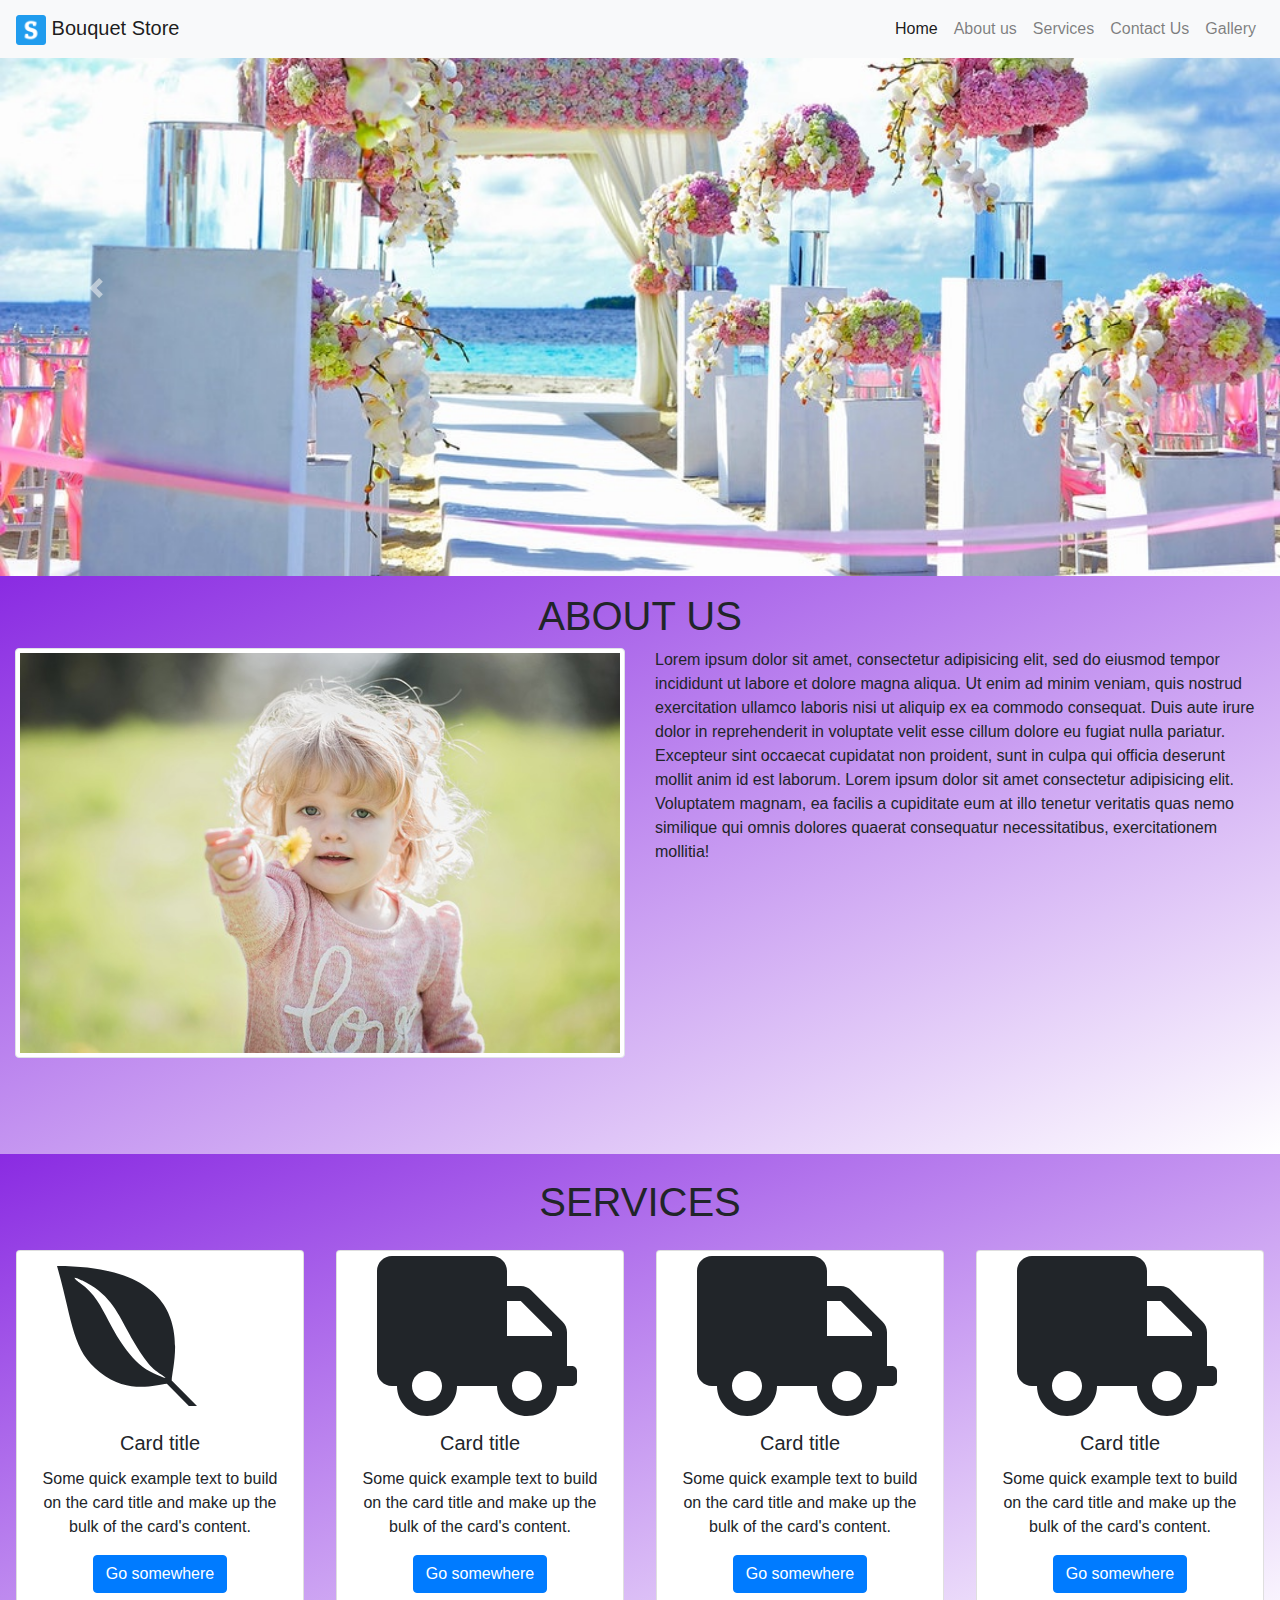
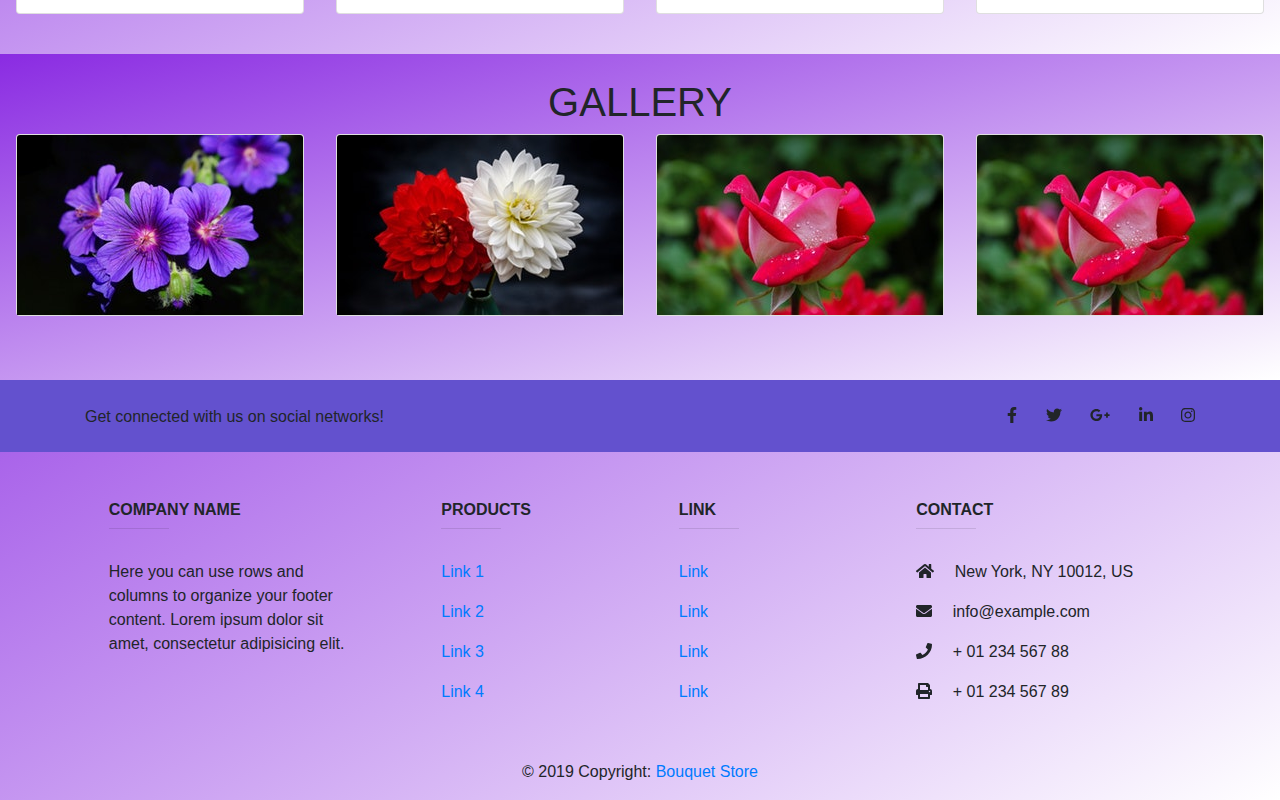
<file: bouquet/index.html>
<!DOCTYPE html>
<html lang="en">

<head>
  <meta charset="utf-8">
  <meta http-equiv="X-UA-Compatible" content="IE=edge">
  <meta name="viewport" content="width=device-width, initial-scale=1">
  <link rel="apple-touch-icon" sizes="180x180" href="img/apple-touch-icon.png">
  <link rel="icon" type="image/png" sizes="32x32" href="img/favicon-32x32.png">
  <link rel="icon" type="image/png" sizes="16x16" href="img/favicon-16x16.png">
  <link rel="manifest" href="img/site.webmanifest">

  <title>Bouquet Store</title>
  <link rel="stylesheet" type="text/css" href="css/style.css">
  <link rel="stylesheet" type="text/css" href="css/bootstrap.min.css">
  <script type="text/javascript" src="js/jquery.min.js"></script>
  <script src="js/bootstrap.min.js"></script>
  <script type="text/javascript" src="js/all.min.js"></script>
</head>

<body>
  <!--menu-->
  <section class="navigation">
    <nav class="navbar navbar-expand-lg navbar-light bg-light fixed-top">
      <a class="navbar-brand" href="index.html">
        <img src="img/favicon-32x32.png" alt="logo" width="30" height="30" class="d-inline-block align-left-top">
        Bouquet Store
      </a>
      <button class="navbar-toggler" type="button" data-toggle="collapse" data-target="#navbarNavDropdown"
        aria-controls="navbarNavDropdown" aria-expanded="false" aria-label="Toggle navigation">
        <span class="navbar-toggler-icon"></span>
      </button>
      <div class="collapse navbar-collapse" id="navbarNavDropdown">
        <ul class="navbar-nav ml-auto">
          <li class="nav-item active">
            <a class="nav-link" href="index.html">Home<span class="sr-only">(current)</span></a>
          </li>

          <li class="nav-item">
            <a class="nav-link" href="pages/about.html">About us</a>
          </li>
          <li class="nav-item">
            <a class="nav-link" href="pages/services.html">Services</a>
          </li>
          <li class="nav-item">
            <a class="nav-link" href="pages/contact.html">Contact Us</a>
          </li>

          <li class="nav-item">
            <a class="nav-link" href="pages/gallery.html">Gallery</a>
          </li>

          </li>
        </ul>
      </div>
    </nav>
  </section>
  <!--menu end-->

  <!--slider-->


  <div class="slide" id="slider">
    <div id="carouselExampleIndicators" class="carousel slide" data-ride="carousel">
      <ol class="carousel-indicators">
        <li data-target="#carouselExampleIndicators" data-slide-to="0"></li>
        <li data-target="#carouselExampleIndicators" data-slide-to="1"></li>
        <li data-target="#carouselExampleIndicators" data-slide-to="2"></li>
      </ol>
      <div class="carousel-inner ">
        <div class="carousel-item active">
          <img class="d-block w-100" src="img/dart.jpg" alt="First slide">
        </div>
        <div class=" carousel-item">
          <img class="d-block w-100 " src="img/flower.jpg" alt="Second slide">
        </div>
        <div class="carousel-item">
          <img class="d-block w-100" src="img/gray.jpg" alt="Third slide">
        </div>
      </div>
      <a class="carousel-control-prev" href="#carouselExampleIndicators" role="button" data-slide="prev">
        <span class="carousel-control-prev-icon" aria-hidden="true"></span>
        <span class="sr-only">Previous</span>
      </a>
      <a class="carousel-control-next" href="#carouselExampleIndicators" role="button" data-slide="next">
        <span class="carousel-control-next-icon" aria-hidden="true"></span>
        <span class="sr-only">Next</span>
      </a>
    </div>
  </div>
  <!--slider end-->
  <!--About-->


  <section class="about" id="gradient">
    <div class="About " style=" background-color: blue-gradient;">

      <div class="row w-100 p-0 m-0 pt-3">
        <div class="about col-md-12">
          <h1 class="text-center" style="">ABOUT US</h1>
        </div>
        <div class="col-lg-6 col-sm-12 col-md-6 "><img src="img/about.jpg" class="img-thumbnail"></div>
        <div class="col-lg-6 col-sm-12 col-md-6">Lorem ipsum dolor sit amet, consectetur adipisicing elit, sed do
          eiusmod
          tempor incididunt ut labore et dolore magna aliqua. Ut enim ad minim veniam,
          quis nostrud exercitation ullamco laboris nisi ut aliquip ex ea commodo
          consequat. Duis aute irure dolor in reprehenderit in voluptate velit esse
          cillum dolore eu fugiat nulla pariatur. Excepteur sint occaecat cupidatat non
          proident, sunt in culpa qui officia deserunt mollit anim id est laborum.
          Lorem ipsum dolor sit amet consectetur adipisicing elit. Voluptatem magnam, ea facilis a cupiditate eum at
          illo tenetur veritatis quas nemo similique qui omnis dolores quaerat consequatur necessitatibus,
          exercitationem mollitia!</div>


        <div class="col-md-12 ">
          <br>
          <br>
          <br>
          <br></div>
      </div>
    </div>
  </section>

  <!--About end-->













  <!--sevices-->

  <div class="services" id="gradient">
    <h1 class="text-center pt-4" id="about-text">SERVICES</h1>
    <div class="Card">
      <div class="row w-100 p-0 m-0 pb-3">
        <div class="col-sm-12  col-md-6 col-lg-3 d-flex justify-content-center mt-3">
          <div class="card text-center" style="width: 18rem;">
            <i class="fab fa-envira  fa-10x " style="position: relative;
            /* Adjust these values accordingly */
            top: 5px;
            left: 40px;"></i>
            <div class="card-body ">
              <h5 class="card-title text-center">Card title</h5>
              <p class="card-text">Some quick example text to build on the card title and make up the bulk of the card's
                content.</p>
              <a href="#" class="btn btn-primary">Go somewhere</a>
            </div>
          </div>
        </div>
        <div class="col-sm-12  col-md-6 col-lg-3 d-flex justify-content-center mt-3 text-center">
          <div class="card" style="width: 18rem;">
            <i class="fas fa-truck  fa-10x " style="position: relative;
            /* Adjust these values accordingly */
            top: 5px;
            left: 40px;"></i>
            <div class="card-body">
              <h5 class="card-title">Card title</h5>
              <p class="card-text">Some quick example text to build on the card title and make up the bulk of the card's
                content.</p>
              <a href="#" class="btn btn-primary">Go somewhere</a>
            </div>
          </div>
        </div>
        <div class="col-sm-12  col-md-6 col-lg-3 d-flex justify-content-center mt-3 text-center">
          <div class="card" style="width: 18rem;">
            <i class="fas fa-truck  fa-10x " style="position: relative;
            /* Adjust these values accordingly */
            top: 5px;
            left: 40px;"></i>
            <div class="card-body">
              <h5 class="card-title">Card title</h5>
              <p class="card-text">Some quick example text to build on the card title and make up the bulk of the card's
                content.</p>
              <a href="#" class="btn btn-primary">Go somewhere</a>
            </div>
          </div>
        </div>

        <div class="col-sm-12  col-md-6 col-lg-3 d-flex justify-content-center mt-3 text-center">
          <div class="card" style="width: 18rem;">
            <i class="fas fa-truck  fa-10x " style="position: relative;
            /* Adjust these values accordingly */
            top: 5px;
            left: 40px;"></i>
            <div class="card-body">
              <h5 class="card-title">Card title</h5>
              <p class="card-text">Some quick example text to build on the card title and make up the bulk of the card's
                content.</p>
              <a href="#" class="btn btn-primary">Go somewhere</a>


            </div>
          </div>
        </div>
        <div class="col-sm col-md-12">
          <br>


        </div>
      </div>
    </div>
  </div>

  <!--services end-->
  <!--gallery-->
  <section class="gallery " id="gradient">
    <div class="services" id="gradient">
      <h1 class="text-center pt-4 " id="about-text">GALLERY</h1>
      <div class="Card">
        <div class="row w-100 p-0 m-0 pb-3">
          <div class="col-sm-12  col-md-6 col-lg-3 d-flex justify-content-center">
            <div class="card" style="width: 18rem;">
              <img class="card-img-top" src="img/blue.jpg" alt="Card image cap">

            </div>
          </div>
          <div class="col-sm-12  col-md-6 col-lg-3 d-flex justify-content-center">
            <div class="card" style="width: 18rem;">
              <img class="card-img-top" src="img/white.jpg" alt="Card image cap">

            </div>
          </div>
          <div class="col-sm-12  col-md-6 col-lg-3 d-flex justify-content-center">
            <div class="card" style="width: 18rem;">
              <img class="card-img-top" src="img/red.jpg" alt="Card image cap">



            </div>
          </div>
          <div class="col-sm-12  col-md-6 col-lg-3 d-flex justify-content-center">
            <div class="card" style="width: 18rem;">
              <img class="card-img-top" src="img/red.jpg" alt="Card image cap">



            </div>
          </div>

        </div>
        <br><br>
      </div>
    </div>
    </div>


    <!--gallery end-->








        </!--div>
        <!-- Card -->
     





















    <footer>
      <!--footer-->
      <!-- Footer -->
      <footer class="page-footer font-small unique-color-dark">

        <div style="background-color: #6351ce;">
          <div class="container">

            <!-- Grid row-->
            <div class="row py-4 d-flex align-items-center">

              <!-- Grid column -->
              <div class="col-md-6 col-lg-5 text-center text-md-left mb-4 mb-md-0">
                <h6 class="mb-0">Get connected with us on social networks!</h6>
              </div>
              <!-- Grid column -->

              <!-- Grid column -->
              <div class="col-md-6 col-lg-7 text-center text-md-right">

                <!-- Facebook -->
                <a class="fb-ic">
                  <i class="fab fa-facebook-f white-text mr-4"> </i>
                </a>
                <!-- Twitter -->
                <a class="tw-ic">
                  <i class="fab fa-twitter white-text mr-4"> </i>
                </a>
                <!-- Google +-->
                <a class="gplus-ic">
                  <i class="fab fa-google-plus-g white-text mr-4"> </i>
                </a>
                <!--Linkedin -->
                <a class="li-ic">
                  <i class="fab fa-linkedin-in white-text mr-4"> </i>
                </a>
                <!--Instagram-->
                <a class="ins-ic">
                  <i class="fab fa-instagram white-text"> </i>
                </a>

              </div>
              <!-- Grid column -->

            </div>
            <!-- Grid row-->

          </div>
        </div>

        <!-- Footer Links -->
        <div class="container text-center text-md-left mt-5">

          <!-- Grid row -->
          <div class="row mt-3">

            <!-- Grid column -->
            <div class="col-md-3 col-lg-4 col-xl-3 mx-auto mb-4">

              <!-- Content -->
              <h6 class="text-uppercase font-weight-bold">Company name</h6>
              <hr class="deep-purple accent-2 mb-4 mt-0 d-inline-block mx-auto" style="width: 60px;">
              <p>Here you can use rows and columns to organize your footer content. Lorem ipsum dolor sit amet,
                consectetur
                adipisicing elit.</p>

            </div>
            <!-- Grid column -->

            <!-- Grid column -->
            <div class="col-md-2 col-lg-2 col-xl-2 mx-auto mb-4">

              <!-- Links -->
              <h6 class="text-uppercase font-weight-bold">Products</h6>
              <hr class="deep-purple accent-2 mb-4 mt-0 d-inline-block mx-auto" style="width: 60px;">
              <p>
                <a href="#!">Link 1</a>
              </p>
              <p>
                <a href="#!">Link 2</a>
              </p>
              <p>
                <a href="#!">Link 3</a>
              </p>
              <p>
                <a href="#!">Link 4</a>
              </p>

            </div>
            <!-- Grid column -->

            <!-- Grid column -->
            <div class="col-md-3 col-lg-2 col-xl-2 mx-auto mb-4">

              <!-- Links -->
              <h6 class="text-uppercase font-weight-bold">Link</h6>
              <hr class="deep-purple accent-2 mb-4 mt-0 d-inline-block mx-auto" style="width: 60px;">
              <p>
                <a href="#!">Link</a>
              </p>
              <p>
                <a href="#!">Link</a>
              </p>
              <p>
                <a href="#!">Link</a>
              </p>
              <p>
                <a href="#!">Link</a>
              </p>

            </div>
            <!-- Grid column -->

            <!-- Grid column -->
            <div class="col-md-4 col-lg-3 col-xl-3 mx-auto mb-md-0 mb-4">

              <!-- Links -->
              <h6 class="text-uppercase font-weight-bold">Contact</h6>
              <hr class="deep-purple accent-2 mb-4 mt-0 d-inline-block mx-auto" style="width: 60px;">
              <p>
                <i class="fas fa-home mr-3"></i> New York, NY 10012, US</p>
              <p>
                <i class="fas fa-envelope mr-3"></i> info@example.com</p>
              <p>
                <i class="fas fa-phone mr-3"></i> + 01 234 567 88</p>
              <p>
                <i class="fas fa-print mr-3"></i> + 01 234 567 89</p>

            </div>
            <!-- Grid column -->

          </div>
          <!-- Grid row -->

        </div>
        <!-- Footer Links -->

        <!-- Copyright -->
        <div class="footer-copyright text-center py-3">© 2019 Copyright:
          <a href="#"> Bouquet Store</a>
        </div>
        <!-- Copyright -->

      </footer>
      <!-- Footer -->
      <!--footer end-->
    </footer>
</body>


</html>
</file>
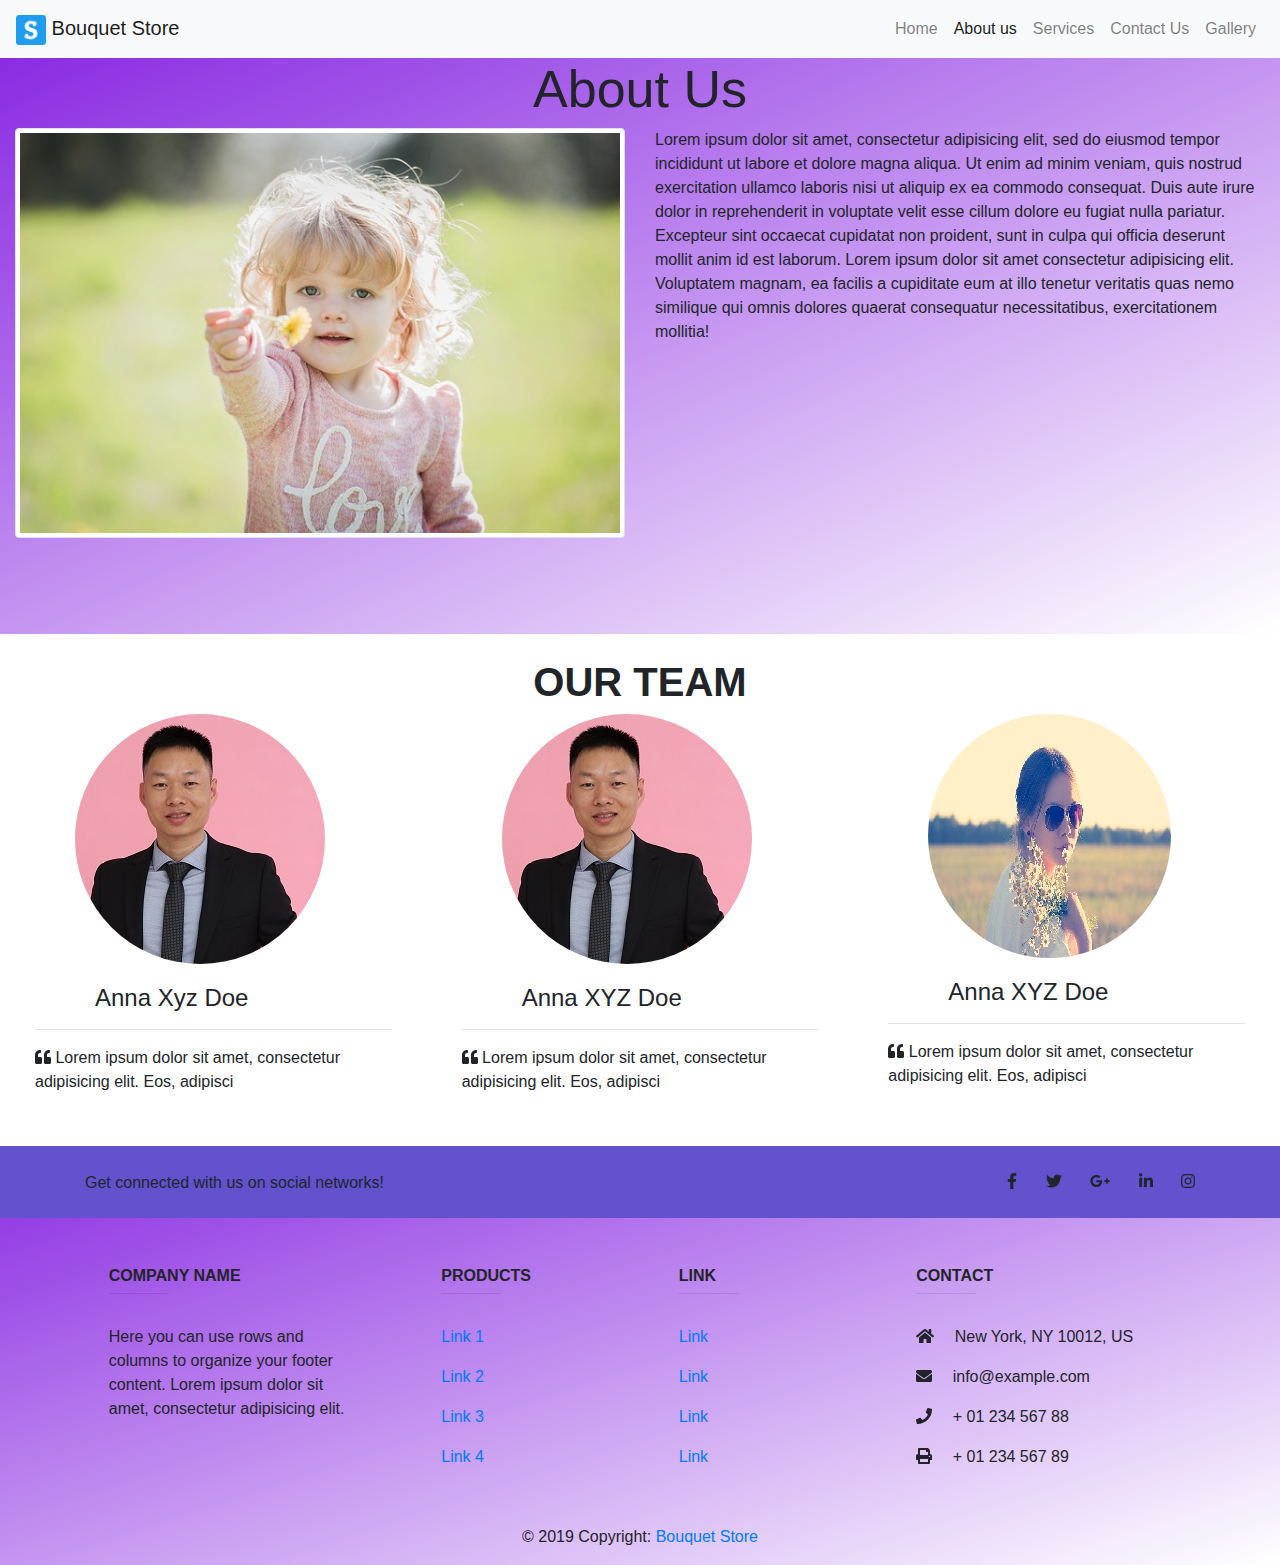
<file: bouquet/pages/about.html>
<!DOCTYPE html>
<html lang="en">

<head>
  <meta charset="utf-8">
  <meta http-equiv="X-UA-Compatible" content="IE=edge">
  <meta name="viewport" content="width=device-width, initial-scale=1">
  <link rel="apple-touch-icon" sizes="180x180" href="../img/apple-touch-icon.png">
  <link rel="icon" type="image/png" sizes="32x32" href="../img/favicon-32x32.png">
  <link rel="icon" type="image/png" sizes="16x16" href="../img/favicon-16x16.png">
  <link rel="manifest" href="../img/site.webmanifest">

  <title>Bouquet Store</title>
  <link rel="stylesheet" type="text/css" href="../css/style.css">
  <link rel="stylesheet" type="text/css" href="../css/bootstrap.min.css">
  <script type="text/javascript" src="../js/jquery.min.js"></script>
  <script src="../js/bootstrap.min.js"></script>
  <script type="text/javascript" src="../js/all.min.js"></script>
</head>

<body>
  <!--menu-->
  <section class="navigation">
    <nav class="navbar navbar-expand-lg navbar-light bg-light">
      <a class="navbar-brand" href="../index.html">
        <img src="../img/favicon-32x32.png" alt="logo" width="30" height="30" class="d-inline-block align-left-top">
        Bouquet Store
      </a>
      <button class="navbar-toggler" type="button" data-toggle="collapse" data-target="#navbarNavDropdown"
        aria-controls="navbarNavDropdown" aria-expanded="false" aria-label="Toggle navigation">
        <span class="navbar-toggler-icon"></span>
      </button>
      <div class="collapse navbar-collapse" id="navbarNavDropdown">
        <ul class="navbar-nav ml-auto	">
          <li class="nav-item ">
            <a class="nav-link" href="../index.html">Home<span class="sr-only">(current)</span></a>
          </li>

          <li class="nav-item">
            <a class="nav-link active" href="../pages/about.html">About us</a>
          </li>
          <li class="nav-item">
            <a class="nav-link" href="../pages/services.html">Services</a>
          </li>
          <li class="nav-item">
            <a class="nav-link" href="../pages/contact.html">Contact Us</a>
          </li>
          <li class="nav-item">
            <a class="nav-link" href="../pages/gallery.html">Gallery</a>
          </li>

          </li>
        </ul>
      </div>
    </nav>
  </section>
  <!--menu end-->































  <!--About-->


  <section class="about" id="gradient">
    <div class="About " style=" background-color: blue-gradient;">

      <div class="row w-100 p-0 m-0 ">
        <div class="about col-md-12">
          <h1 class="text-center  " style="font-size: 52px;">About Us</h1>
        </div>
        <div class="col-lg-6 col-sm-12 col-md-6 "><img src="../img/about.jpg" class="img-thumbnail"></div>
        <div class="col-lg-6 col-sm-12 col-md-6">Lorem ipsum dolor sit amet, consectetur adipisicing elit, sed do
          eiusmod
          tempor incididunt ut labore et dolore magna aliqua. Ut enim ad minim veniam,
          quis nostrud exercitation ullamco laboris nisi ut aliquip ex ea commodo
          consequat. Duis aute irure dolor in reprehenderit in voluptate velit esse
          cillum dolore eu fugiat nulla pariatur. Excepteur sint occaecat cupidatat non
          proident, sunt in culpa qui officia deserunt mollit anim id est laborum.
          Lorem ipsum dolor sit amet consectetur adipisicing elit. Voluptatem magnam, ea facilis a cupiditate eum at
          illo tenetur veritatis quas nemo similique qui omnis dolores quaerat consequatur necessitatibus,
          exercitationem mollitia!</div>


        <div class="col-md-12 ">
          <br>
          <br>
          <br>
          <br></div>
      </div>
    </div>
  </section>

  <!--About end-->




  <!--contact-->

  <div class="row w-100 p-0 m-0 pb-3">
    <div class="col-md-12 text-center pt-4">
      <h1 class="text-uppercase font-weight-bold">OUR TEAM</h1>

    </div>
    <div class="col-md-4">
      <!-- Card -->
      <!--div class="card testimonial-card">

          <!-- Background color -->
      <div class="card-up " "></div>

        <!-- Avatar -->
        <div class=" avatar mx-auto ">
          <img src=" ../img/asian.jpg" class="rounded-circle align-items-center" alt="woman avatar"
        style="margin-left: 60px;">
      </div>


      <!-- Content -->
      <div class="card-body">

        <!-- Name -->
        <h4 class="card-title " style="margin-left: 60px;"> Anna Xyz Doe</h4>
        <hr>
        <!-- Quotation -->
        <p><i class="fas fa-quote-left "></i> Lorem ipsum dolor sit amet, consectetur adipisicing elit.
          Eos, adipisci
        </p>
      </div>

      </!--div>
      <!-- Card -->
    </div>
    <div class="col-md-4">
      <!-- Card -->
      <!--div class="card testimonial-card">

          <!-- Background color -->
      <div class="card-up indigo lighten-1"></div>

      <!-- Avatar -->
      <div class="avatar mx-auto white">
        <img src="../img/asian.jpg" class="rounded-circle" alt="woman avatar" style="margin-left: 60px;">
      </div>

      <!-- Content -->
      <div class="card-body">
        <!-- Name -->
        <h4 class="card-title" style="margin-left: 60px;">Anna XYZ Doe</h4>
        <hr>
        <!-- Quotation -->
        <p><i class="fas fa-quote-left"></i> Lorem ipsum dolor sit amet, consectetur adipisicing elit. Eos, adipisci
        </p>
      </div>

      </!--div>
      <!-- Card -->
    </div>
    <div class="col-md-4">
      <!-- Card -->
      <!--div class="card testimonial-card">

          <!-- Background color -->
      <div class="card-up indigo lighten-1"></div>

      <!-- Avatar -->
      <div class="avatar mx-auto white">
        <img src="../img/wom.png" class="rounded-circle" alt="woman avatar" style="margin-left: 60px;">
      </div>

      <!-- Content -->
      <div class="card-body">
        <!-- Name -->
        <h4 class="card-title " style="margin-left: 60px;">Anna XYZ Doe</h4>
        <hr>
        <!-- Quotation -->
        <p><i class="fas fa-quote-left"></i> Lorem ipsum dolor sit amet, consectetur adipisicing elit. Eos, adipisci
        </p>
      </div>

      </!--div>
      <!-- Card -->
    </div>
  </div>







  <footer>
    <!--footer-->
    <!-- Footer -->
    <footer class="footer_1" id="gradient">

      <div style="background-color: #6351ce;">
        <div class="container">

          <!-- Grid row-->
          <div class="row py-4 d-flex align-items-center">

            <!-- Grid column -->
            <div class="col-md-6 col-lg-5 text-center text-md-left mb-4 mb-md-0">
              <h6 class="mb-0">Get connected with us on social networks!</h6>
            </div>
            <!-- Grid column -->

            <!-- Grid column -->
            <div class="col-md-6 col-lg-7 text-center text-md-right">

              <!-- Facebook -->
              <a class="fb-ic">
                <i class="fab fa-facebook-f white-text mr-4"> </i>
              </a>
              <!-- Twitter -->
              <a class="tw-ic">
                <i class="fab fa-twitter white-text mr-4"> </i>
              </a>
              <!-- Google +-->
              <a class="gplus-ic">
                <i class="fab fa-google-plus-g white-text mr-4"> </i>
              </a>
              <!--Linkedin -->
              <a class="li-ic">
                <i class="fab fa-linkedin-in white-text mr-4"> </i>
              </a>
              <!--Instagram-->
              <a class="ins-ic">
                <i class="fab fa-instagram white-text"> </i>
              </a>

            </div>
            <!-- Grid column -->

          </div>
          <!-- Grid row-->

        </div>
      </div>

      <!-- Footer Links -->
      <div class="container text-center text-md-left mt-5">

        <!-- Grid row -->
        <div class="row mt-3">

          <!-- Grid column -->
          <div class="col-md-3 col-lg-4 col-xl-3 mx-auto mb-4">

            <!-- Content -->
            <h6 class="text-uppercase font-weight-bold">Company name</h6>
            <hr class="deep-purple accent-2 mb-4 mt-0 d-inline-block mx-auto" style="width: 60px;">
            <p>Here you can use rows and columns to organize your footer content. Lorem ipsum dolor sit amet,
              consectetur
              adipisicing elit.</p>

          </div>
          <!-- Grid column -->

          <!-- Grid column -->
          <div class="col-md-2 col-lg-2 col-xl-2 mx-auto mb-4">

            <!-- Links -->
            <h6 class="text-uppercase font-weight-bold">Products</h6>
            <hr class="deep-purple accent-2 mb-4 mt-0 d-inline-block mx-auto" style="width: 60px;">
            <p>
              <a href="#!">Link 1</a>
            </p>
            <p>
              <a href="#!">Link 2</a>
            </p>
            <p>
              <a href="#!">Link 3</a>
            </p>
            <p>
              <a href="#!">Link 4</a>
            </p>

          </div>
          <!-- Grid column -->

          <!-- Grid column -->
          <div class="col-md-3 col-lg-2 col-xl-2 mx-auto mb-4">

            <!-- Links -->
            <h6 class="text-uppercase font-weight-bold">Link</h6>
            <hr class="deep-purple accent-2 mb-4 mt-0 d-inline-block mx-auto" style="width: 60px;">
            <p>
              <a href="#!">Link</a>
            </p>
            <p>
              <a href="#!">Link</a>
            </p>
            <p>
              <a href="#!">Link</a>
            </p>
            <p>
              <a href="#!">Link</a>
            </p>

          </div>
          <!-- Grid column -->

          <!-- Grid column -->
          <div class="col-md-4 col-lg-3 col-xl-3 mx-auto mb-md-0 mb-4">

            <!-- Links -->
            <h6 class="text-uppercase font-weight-bold">Contact</h6>
            <hr class="deep-purple accent-2 mb-4 mt-0 d-inline-block mx-auto" style="width: 60px;">
            <p>
              <i class="fas fa-home mr-3"></i> New York, NY 10012, US</p>
            <p>
              <i class="fas fa-envelope mr-3"></i> info@example.com</p>
            <p>
              <i class="fas fa-phone mr-3"></i> + 01 234 567 88</p>
            <p>
              <i class="fas fa-print mr-3"></i> + 01 234 567 89</p>

          </div>
          <!-- Grid column -->

        </div>
        <!-- Grid row -->

      </div>
      <!-- Footer Links -->

      <!-- Copyright -->
      <div class="footer-copyright text-center py-3">© 2019 Copyright:
        <a href="#"> Bouquet Store</a>
      </div>
      <!-- Copyright -->

    </footer>
    <!-- Footer -->
    <!--footer end-->
  </footer>

</body>

</html>
</file>
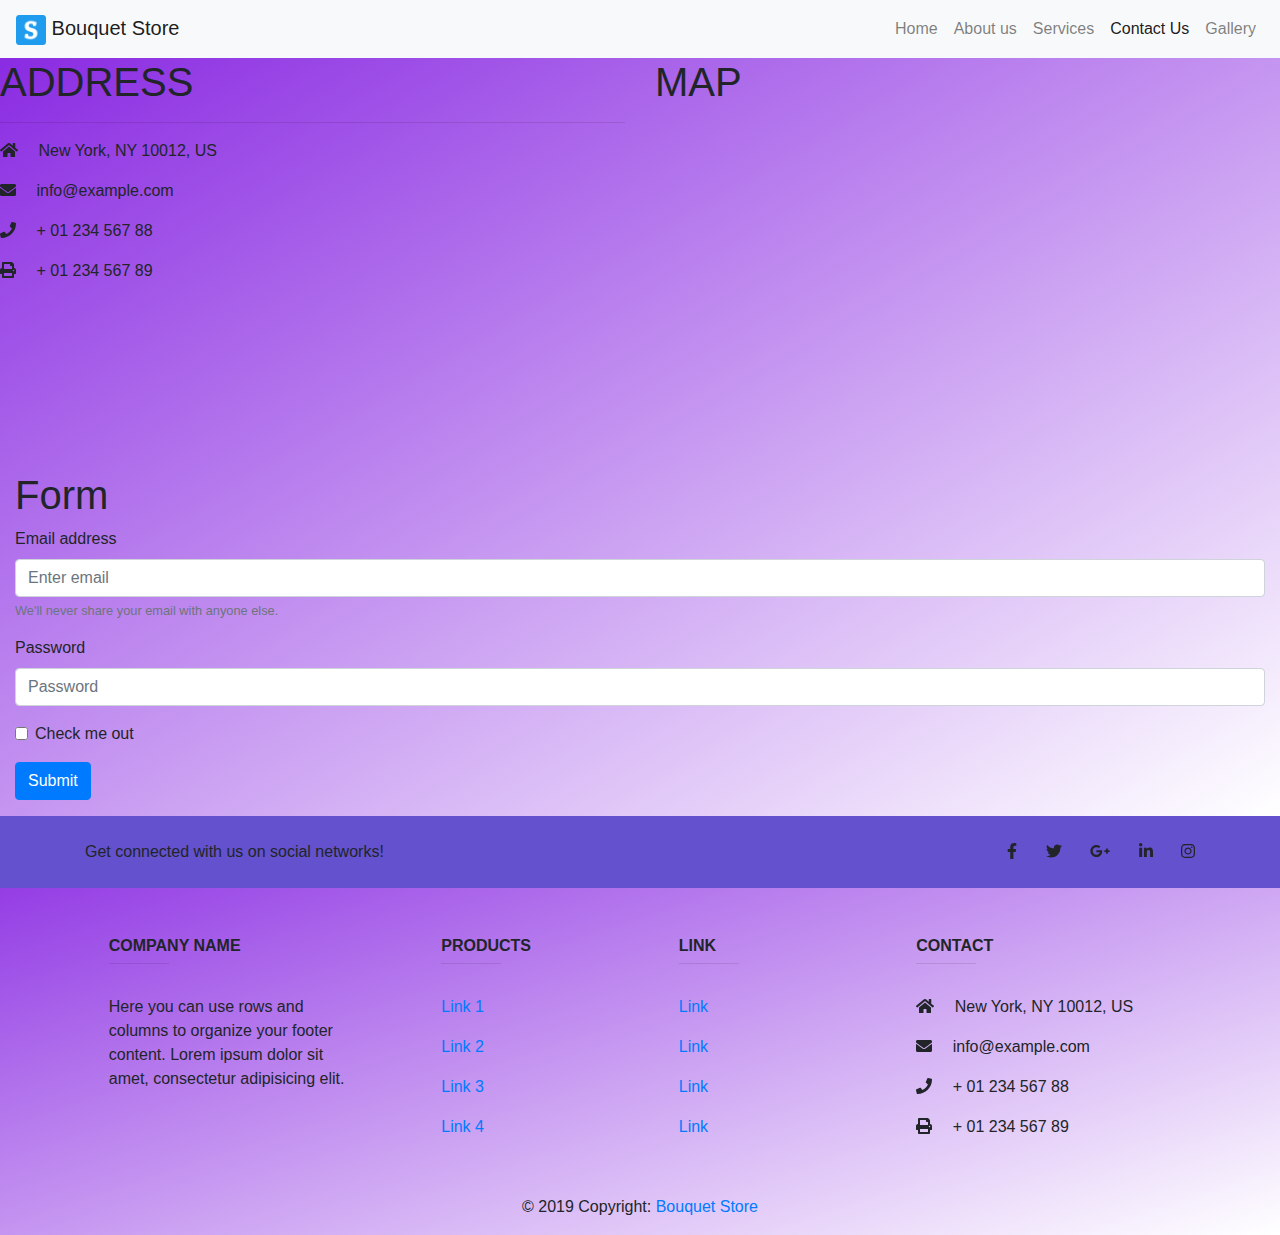
<file: bouquet/pages/contact.html>
<!DOCTYPE html>
<html lang="en">

<head>
  <meta charset="utf-8">
  <meta http-equiv="X-UA-Compatible" content="IE=edge">
  <meta name="viewport" content="width=device-width, initial-scale=1">
  <link rel="apple-touch-icon" sizes="180x180" href="../img/apple-touch-icon.png">
  <link rel="icon" type="image/png" sizes="32x32" href="../img/favicon-32x32.png">
  <link rel="icon" type="image/png" sizes="16x16" href="../img/favicon-16x16.png">
  <link rel="manifest" href="../img/site.webmanifest">

  <title>Bouquet Store</title>
  <link rel="stylesheet" type="text/css" href="../css/style.css">
  <link rel="stylesheet" type="text/css" href="../css/bootstrap.min.css">
  <script type="text/javascript" src="../js/jquery.min.js"></script>
  <script src="../js/bootstrap.min.js"></script>
  <script type="text/javascript" src="../js/all.min.js"></script>
</head>

<body>
  <!--menu-->
  <section class="navigation ">
    <nav class="navbar navbar-expand-lg navbar-light bg-light">
      <a class="navbar-brand" href="../index.html">
        <img src="../img/favicon-32x32.png" alt="logo" width="30" height="30" class="d-inline-block align-left-top">
        Bouquet Store
      </a>
      <button class="navbar-toggler" type="button" data-toggle="collapse" data-target="#navbarNavDropdown"
        aria-controls="navbarNavDropdown" aria-expanded="false" aria-label="Toggle navigation">
        <span class="navbar-toggler-icon"></span>
      </button>
      <div class="collapse navbar-collapse" id="navbarNavDropdown">
        <ul class="navbar-nav ml-auto	">
          <li class="nav-item ">
            <a class="nav-link" href="../index.html">Home<span class="sr-only">(current)</span></a>
          </li>

          <li class="nav-item">
            <a class="nav-link " href="../pages/about.html">About us</a>
          </li>
          <li class="nav-item">
            <a class="nav-link" href="../pages/services.html">Services</a>
          </li>
          <li class="nav-item">
            <a class="nav-link active" href="../pages/contact.html">Contact Us</a>
          </li>
          <li class="nav-item">
            <a class="nav-link " href="../pages/gallery.html">Gallery</a>
          </li>

          </li>
        </ul>
      </div>
    </nav>
  </section>
  <!--menu end-->
  <section class="address services" id="gradient">
    <div class="">
      <div class="row">
        <div class="col-sm-12 col-md-6">
          <div class="">

            <!-- Links -->
            <h1 class="">ADDRESS</h1>
            <hr class="" style="">
            <p>
              <i class="fas fa-home mr-3"></i> New York, NY 10012, US</p>
            <p>
              <i class="fas fa-envelope mr-3"></i> info@example.com</p>
            <p>
              <i class="fas fa-phone mr-3"></i> + 01 234 567 88</p>
            <p>
              <i class="fas fa-print mr-3"></i> + 01 234 567 89</p>

          </div>
          <!-- Grid column -->

        </div>


        <div class="col-sm-12 col-md-6 col-lg-6 col-lg-6">
          <h1>MAP</h1>
          <iframe
            src="https://www.google.com/maps/embed?pb=!1m18!1m12!1m3!1d241316.6433229747!2d72.74109780863927!3d19.08252232377542!2m3!1f0!2f0!3f0!3m2!1i1024!2i768!4f13.1!3m3!1m2!1s0x3be7c6306644edc1%3A0x5da4ed8f8d648c69!2sMumbai%2C%20Maharashtra!5e0!3m2!1sen!2sin!4v1577345169187!5m2!1sen!2sin"
            width="500" height="350" frameborder="0" style="border:0;" allowfullscreen=""></iframe>
        </div>
      </div>
      <div class="col-sm-12 col-md-12 col-lg-12">
        <form>
          <h1>Form</h1>

          <div class="form-group">
            <label for="exampleInputEmail1">Email address</label>
            <input type="email" class="form-control" id="exampleInputEmail1" aria-describedby="emailHelp"
              placeholder="Enter email">
            <small id="emailHelp" class="form-text text-muted">We'll never share your email with anyone else.</small>
          </div>
          <div class="form-group">
            <label for="exampleInputPassword1">Password</label>
            <input type="password" class="form-control" id="exampleInputPassword1" placeholder="Password">
          </div>
          <div class="form-group form-check">
            <input type="checkbox" class="form-check-input" id="exampleCheck1">
            <label class="form-check-label" for="exampleCheck1">Check me out</label>
          </div>
          <button type="submit" class="btn btn-primary mb-3">Submit</button>
        </form>
      </div>
    </div>
    </div>


  </section>









  <footer class="page-footer font-small unique-color-dark services" id="gradient">

    <div style="background-color: #6351ce;">
      <div class="container">

        <!-- Grid row-->
        <div class="row py-4 d-flex align-items-center">

          <!-- Grid column -->
          <div class="col-md-6 col-lg-5 text-center text-md-left mb-4 mb-md-0">
            <h6 class="mb-0">Get connected with us on social networks!</h6>
          </div>
          <!-- Grid column -->

          <!-- Grid column -->
          <div class="col-md-6 col-lg-7 text-center text-md-right">

            <!-- Facebook -->
            <a class="fb-ic">
              <i class="fab fa-facebook-f white-text mr-4"> </i>
            </a>
            <!-- Twitter -->
            <a class="tw-ic">
              <i class="fab fa-twitter white-text mr-4"> </i>
            </a>
            <!-- Google +-->
            <a class="gplus-ic">
              <i class="fab fa-google-plus-g white-text mr-4"> </i>
            </a>
            <!--Linkedin -->
            <a class="li-ic">
              <i class="fab fa-linkedin-in white-text mr-4"> </i>
            </a>
            <!--Instagram-->
            <a class="ins-ic">
              <i class="fab fa-instagram white-text"> </i>
            </a>

          </div>
          <!-- Grid column -->

        </div>
        <!-- Grid row-->

      </div>
    </div>

    <!-- Footer Links -->
    <div class="container text-center text-md-left mt-5">

      <!-- Grid row -->
      <div class="row mt-3">

        <!-- Grid column -->
        <div class="col-md-3 col-lg-4 col-xl-3 mx-auto mb-4">

          <!-- Content -->
          <h6 class="text-uppercase font-weight-bold">Company name</h6>
          <hr class="deep-purple accent-2 mb-4 mt-0 d-inline-block mx-auto" style="width: 60px;">
          <p>Here you can use rows and columns to organize your footer content. Lorem ipsum dolor sit amet,
            consectetur
            adipisicing elit.</p>

        </div>
        <!-- Grid column -->

        <!-- Grid column -->
        <div class="col-md-2 col-lg-2 col-xl-2 mx-auto mb-4">

          <!-- Links -->
          <h6 class="text-uppercase font-weight-bold">Products</h6>
          <hr class="deep-purple accent-2 mb-4 mt-0 d-inline-block mx-auto" style="width: 60px;">
          <p>
            <a href="#!">Link 1</a>
          </p>
          <p>
            <a href="#!">Link 2</a>
          </p>
          <p>
            <a href="#!">Link 3</a>
          </p>
          <p>
            <a href="#!">Link 4</a>
          </p>

        </div>
        <!-- Grid column -->

        <!-- Grid column -->
        <div class="col-md-3 col-lg-2 col-xl-2 mx-auto mb-4">

          <!-- Links -->
          <h6 class="text-uppercase font-weight-bold">Link</h6>
          <hr class="deep-purple accent-2 mb-4 mt-0 d-inline-block mx-auto" style="width: 60px;">
          <p>
            <a href="#!">Link</a>
          </p>
          <p>
            <a href="#!">Link</a>
          </p>
          <p>
            <a href="#!">Link</a>
          </p>
          <p>
            <a href="#!">Link</a>
          </p>

        </div>
        <!-- Grid column -->

        <!-- Grid column -->
        <div class="col-md-4 col-lg-3 col-xl-3 mx-auto mb-md-0 mb-4">

          <!-- Links -->
          <h6 class="text-uppercase font-weight-bold">Contact</h6>
          <hr class="deep-purple accent-2 mb-4 mt-0 d-inline-block mx-auto" style="width: 60px;">
          <p>
            <i class="fas fa-home mr-3"></i> New York, NY 10012, US</p>
          <p>
            <i class="fas fa-envelope mr-3"></i> info@example.com</p>
          <p>
            <i class="fas fa-phone mr-3"></i> + 01 234 567 88</p>
          <p>
            <i class="fas fa-print mr-3"></i> + 01 234 567 89</p>

        </div>
        <!-- Grid column -->

      </div>
      <!-- Grid row -->

    </div>
    <!-- Footer Links -->

    <!-- Copyright -->
    <div class="footer-copyright text-center py-3">© 2019 Copyright:
      <a href="#"> Bouquet Store</a>
    </div>
    <!-- Copyright -->

  </footer>
  <!-- Footer -->
</body>


</html>
</file>
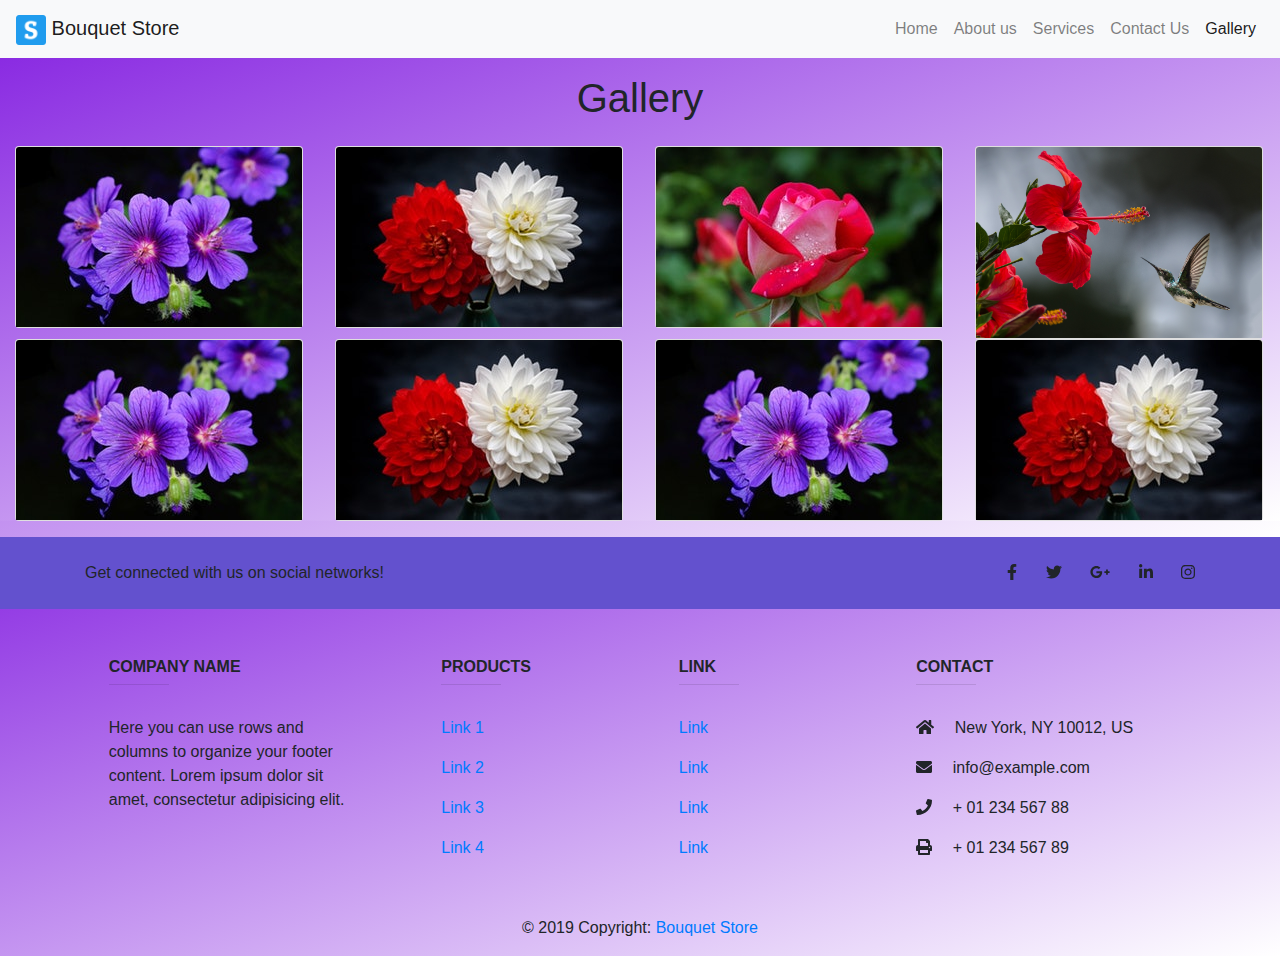
<file: bouquet/pages/gallery.html>
<!DOCTYPE html>
<html lang="en">

<head>
    <meta charset="utf-8">
    <meta http-equiv="X-UA-Compatible" content="IE=edge">
    <meta name="viewport" content="width=device-width, initial-scale=1">
    <link rel="apple-touch-icon" sizes="180x180" href="../img/apple-touch-icon.png">
    <link rel="icon" type="image/png" sizes="32x32" href="../img/favicon-32x32.png">
    <link rel="icon" type="image/png" sizes="16x16" href="../img/favicon-16x16.png">
    <link rel="manifest" href="../img/site.webmanifest">

    <title>Bouquet Store</title>
    <link rel="stylesheet" type="text/css" href="../css/style.css">
    <link rel="stylesheet" type="text/css" href="../css/bootstrap.min.css">
    <script type="text/javascript" src="../js/jquery.min.js"></script>
    <script src="../js/bootstrap.min.js"></script>
    <script type="text/javascript" src="../js/all.min.js"></script>
</head>

<body>
    <!--menu-->
    <section class="navigation">
        <nav class="navbar navbar-expand-lg navbar-light bg-light ">
            <a class="navbar-brand" href="../index.html">
                <img src="../img/favicon-32x32.png" alt="logo" width="30" height="30"
                    class="d-inline-block align-left-top">
                Bouquet Store
            </a>
            <button class="navbar-toggler" type="button" data-toggle="collapse" data-target="#navbarNavDropdown"
                aria-controls="navbarNavDropdown" aria-expanded="false" aria-label="Toggle navigation">
                <span class="navbar-toggler-icon"></span>
            </button>
            <div class="collapse navbar-collapse" id="navbarNavDropdown">
                <ul class="navbar-nav ml-auto	">
                    <li class="nav-item">
                        <a class="nav-link" href="../index.html">Home<span class="sr-only">(current)</span></a>
                    </li>

                    <li class="nav-item">
                        <a class="nav-link" href="../pages/about.html">About us</a>
                    </li>
                    <li class="nav-item">
                        <a class="nav-link" href="../pages/services.html">Services</a>
                    </li>
                    <li class="nav-item">
                        <a class="nav-link" href="../pages/contact.html">Contact Us</a>
                    </li>
                    <li class="nav-item active">
                        <a class="nav-link" href="../pages/gallery.html">Gallery</a>
                    </li>

                    </li>
                </ul>
            </div>
        </nav>
    </section>
    <!--menu end-->

    <!--gallery-->
    <section class="gallery pb-3" id="gradient">
        <div class="services" id="gradient">
            <h1 class="text-center pt-3 pb-3 " id="about-text">Gallery</h1>
            <div class="Card">
                <div class="row w-100 p-0 m-0">
                    <div class="col-sm-12  col-md-6 col-lg-3">
                        <div class="card" style="width: 18rem;">
                            <img class="card-img-top" src="../img/blue.jpg" alt="Card image cap">

                        </div>
                    </div>
                    <div class="col-sm-12  col-md-6 col-lg-3">
                        <div class="card" style="width: 18rem;">
                            <img class="card-img-top" src="../img/white.jpg" alt="Card image cap">

                        </div>
                    </div>
                    <div class="col-sm-12  col-md-6 col-lg-3">
                        <div class="card" style="width: 18rem;">
                            <img class="card-img-top" src="../img/red.jpg" alt="Card image cap">



                        </div>
                    </div>
                    <div class="col-sm-12  col-md-6 col-lg-3">
                        <div class="card" style="width: 18rem;">
                            <img class="card-img-top" src="../img/brown.jpg" alt="Card image cap">



                        </div>
                    </div>

                </div>

            </div>
            <div class="Card">
                <div class="row w-100 p-0 m-0">
                    <div class="col-sm-12  col-md-6 col-lg-3">
                        <div class="card" style="width: 18rem;">
                            <img class="card-img-top" src="../img/blue.jpg" alt="Card image cap">

                        </div>
                    </div>
                    <div class="col-sm-12  col-md-6 col-lg-3">
                        <div class="card" style="width: 18rem;">
                            <img class="card-img-top" src="../img/white.jpg" alt="Card image cap">

                        </div>
                    </div>
                    <div class="col-sm-12  col-md-6 col-lg-3">
                        <div class="card" style="width: 18rem;">
                            <img class="card-img-top" src="../img/blue.jpg" alt="Card image cap">



                        </div>
                    </div>
                    <div class="col-sm-12  col-md-6 col-lg-3">
                        <div class="card" style="width: 18rem;">
                            <img class="card-img-top" src="../img/white.jpg" alt="Card image cap">



                        </div>
                    </div>

                </div>

            </div>


        </div>
        </div>

        </div>

    </section>

    <!--gallery end-->






    <footer>
        <!--footer-->
        <!-- Footer -->
        <footer class="page-footer font-small unique-color-dark services" id="gradient">

            <div style="background-color: #6351ce;">
                <div class="container">

                    <!-- Grid row-->
                    <div class="row py-4 d-flex align-items-center">

                        <!-- Grid column -->
                        <div class="col-md-6 col-lg-5 text-center text-md-left mb-4 mb-md-0">
                            <h6 class="mb-0">Get connected with us on social networks!</h6>
                        </div>
                        <!-- Grid column -->

                        <!-- Grid column -->
                        <div class="col-md-6 col-lg-7 text-center text-md-right">

                            <!-- Facebook -->
                            <a class="fb-ic">
                                <i class="fab fa-facebook-f white-text mr-4"> </i>
                            </a>
                            <!-- Twitter -->
                            <a class="tw-ic">
                                <i class="fab fa-twitter white-text mr-4"> </i>
                            </a>
                            <!-- Google +-->
                            <a class="gplus-ic">
                                <i class="fab fa-google-plus-g white-text mr-4"> </i>
                            </a>
                            <!--Linkedin -->
                            <a class="li-ic">
                                <i class="fab fa-linkedin-in white-text mr-4"> </i>
                            </a>
                            <!--Instagram-->
                            <a class="ins-ic">
                                <i class="fab fa-instagram white-text"> </i>
                            </a>

                        </div>
                        <!-- Grid column -->

                    </div>
                    <!-- Grid row-->

                </div>
            </div>

            <!-- Footer Links -->
            <div class="container text-center text-md-left mt-5">

                <!-- Grid row -->
                <div class="row mt-3">

                    <!-- Grid column -->
                    <div class="col-md-3 col-lg-4 col-xl-3 mx-auto mb-4">

                        <!-- Content -->
                        <h6 class="text-uppercase font-weight-bold">Company name</h6>
                        <hr class="deep-purple accent-2 mb-4 mt-0 d-inline-block mx-auto" style="width: 60px;">
                        <p>Here you can use rows and columns to organize your footer content. Lorem ipsum dolor sit
                            amet,
                            consectetur
                            adipisicing elit.</p>

                    </div>
                    <!-- Grid column -->

                    <!-- Grid column -->
                    <div class="col-md-2 col-lg-2 col-xl-2 mx-auto mb-4">

                        <!-- Links -->
                        <h6 class="text-uppercase font-weight-bold">Products</h6>
                        <hr class="deep-purple accent-2 mb-4 mt-0 d-inline-block mx-auto" style="width: 60px;">
                        <p>
                            <a href="#!">Link 1</a>
                        </p>
                        <p>
                            <a href="#!">Link 2</a>
                        </p>
                        <p>
                            <a href="#!">Link 3</a>
                        </p>
                        <p>
                            <a href="#!">Link 4</a>
                        </p>

                    </div>
                    <!-- Grid column -->

                    <!-- Grid column -->
                    <div class="col-md-3 col-lg-2 col-xl-2 mx-auto mb-4">

                        <!-- Links -->
                        <h6 class="text-uppercase font-weight-bold">Link</h6>
                        <hr class="deep-purple accent-2 mb-4 mt-0 d-inline-block mx-auto" style="width: 60px;">
                        <p>
                            <a href="#!">Link</a>
                        </p>
                        <p>
                            <a href="#!">Link</a>
                        </p>
                        <p>
                            <a href="#!">Link</a>
                        </p>
                        <p>
                            <a href="#!">Link</a>
                        </p>

                    </div>
                    <!-- Grid column -->

                    <!-- Grid column -->
                    <div class="col-md-4 col-lg-3 col-xl-3 mx-auto mb-md-0 mb-4">

                        <!-- Links -->
                        <h6 class="text-uppercase font-weight-bold">Contact</h6>
                        <hr class="deep-purple accent-2 mb-4 mt-0 d-inline-block mx-auto" style="width: 60px;">
                        <p>
                            <i class="fas fa-home mr-3"></i> New York, NY 10012, US</p>
                        <p>
                            <i class="fas fa-envelope mr-3"></i> info@example.com</p>
                        <p>
                            <i class="fas fa-phone mr-3"></i> + 01 234 567 88</p>
                        <p>
                            <i class="fas fa-print mr-3"></i> + 01 234 567 89</p>

                    </div>
                    <!-- Grid column -->

                </div>
                <!-- Grid row -->

            </div>
            <!-- Footer Links -->

            <!-- Copyright -->
            <div class="footer-copyright text-center py-3">© 2019 Copyright:
                <a href="#"> Bouquet Store</a>
            </div>
            <!-- Copyright -->

        </footer>
        <!-- Footer -->
        <!--footer end-->
    </footer>
</body>


</html>
</file>
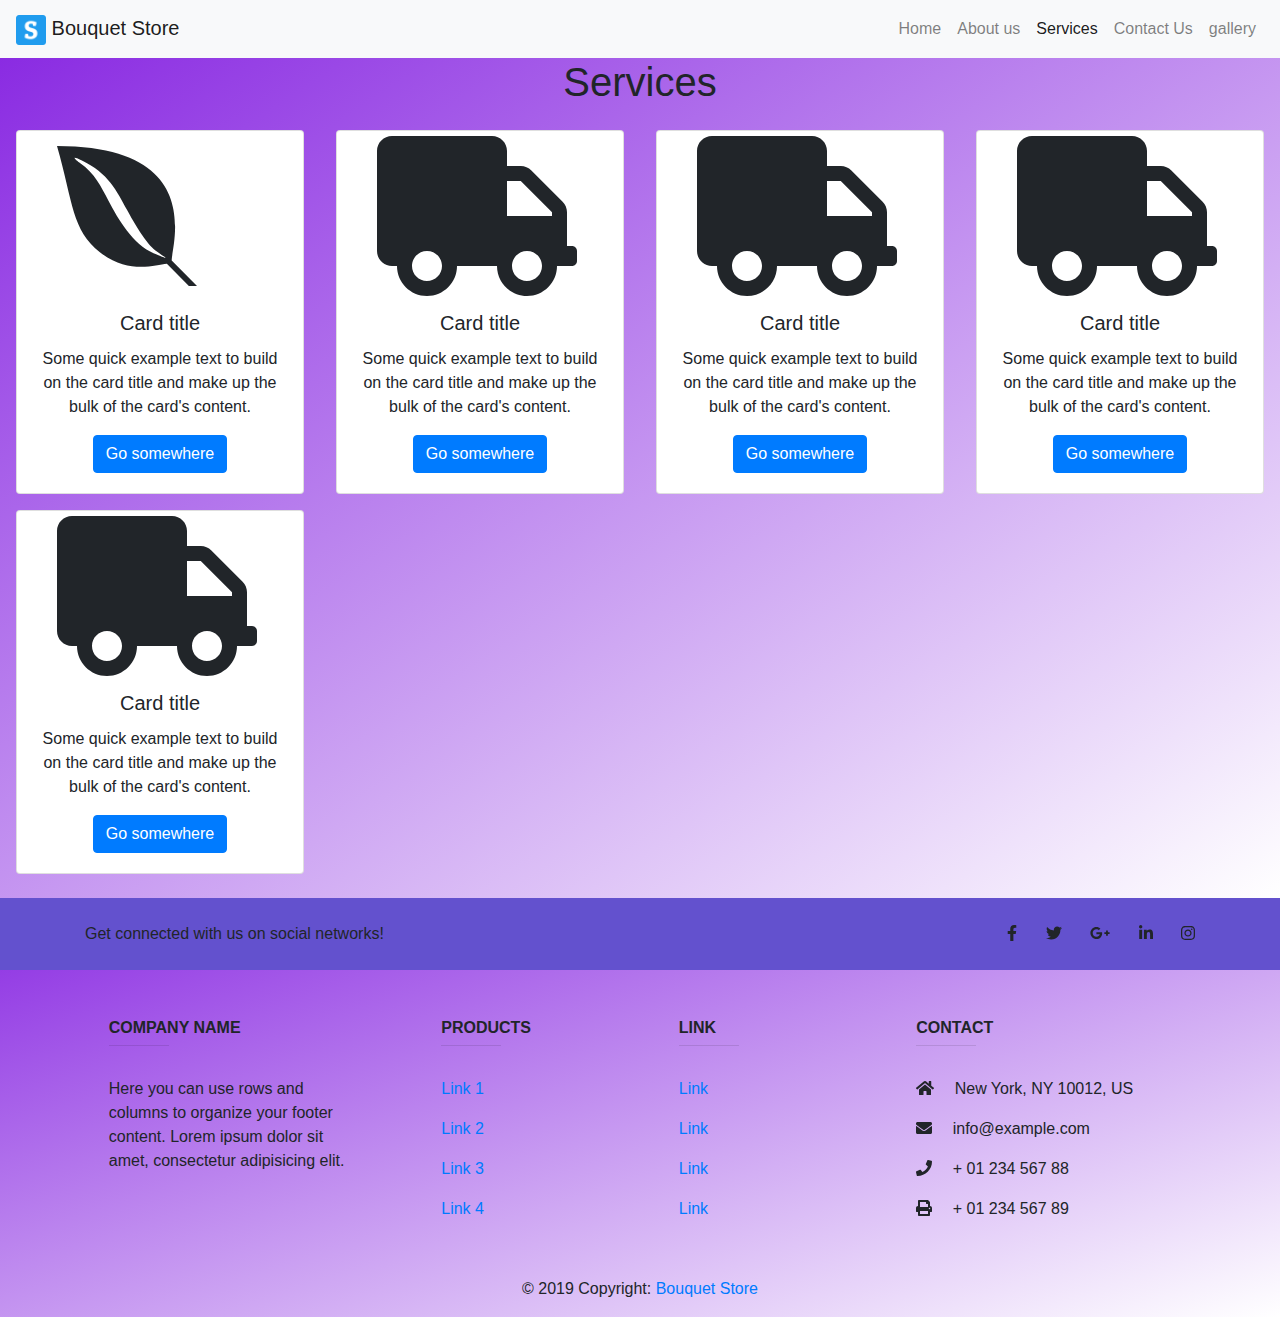
<file: bouquet/pages/services.html>
<!DOCTYPE html>
<html lang="en">

<head>
  <meta charset="utf-8">
  <meta http-equiv="X-UA-Compatible" content="IE=edge">
  <meta name="viewport" content="width=device-width, initial-scale=1">
  <link rel="apple-touch-icon" sizes="180x180" href="../img/apple-touch-icon.png">
  <link rel="icon" type="image/png" sizes="32x32" href="../img/favicon-32x32.png">
  <link rel="icon" type="image/png" sizes="16x16" href="../img/favicon-16x16.png">
  <link rel="manifest" href="../img/site.webmanifest">

  <title>Bouquet Store</title>
  <link rel="stylesheet" type="text/css" href="../css/style.css">
  <link rel="stylesheet" type="text/css" href="../css/bootstrap.min.css">
  <script type="text/javascript" src="../js/jquery.min.js"></script>
  <script src="../js/bootstrap.min.js"></script>
  <script type="text/javascript" src="../js/all.min.js"></script>
</head>

<body>
  <!--menu-->
  <section class="navigation">
    <nav class="navbar navbar-expand-lg navbar-light bg-light">
      <a class="navbar-brand" href="../index.html">
        <img src="../img/favicon-32x32.png" alt="logo" width="30" height="30" class="d-inline-block align-left-top">
        Bouquet Store
      </a>
      <button class="navbar-toggler" type="button" data-toggle="collapse" data-target="#navbarNavDropdown"
        aria-controls="navbarNavDropdown" aria-expanded="false" aria-label="Toggle navigation">
        <span class="navbar-toggler-icon"></span>
      </button>
      <div class="collapse navbar-collapse" id="navbarNavDropdown">
        <ul class="navbar-nav ml-auto	">
          <li class="nav-item ">
            <a class="nav-link" href="../index.html">Home<span class="sr-only">(current)</span></a>
          </li>

          <li class="nav-item">
            <a class="nav-link " href="../pages/about.html">About us</a>
          </li>
          <li class="nav-item">
            <a class="nav-link active" href="../pages/services.html">Services</a>
          </li>
          <li class="nav-item">
            <a class="nav-link" href="../pages/contact.html">Contact Us</a>
          </li>
          <li class="nav-item">
            <a class="nav-link" href="../pages/gallery.html">gallery</a>
          </li>

          </li>
        </ul>
      </div>
    </nav>
  </section>
  <!--menu end-->






  <!--sevices-->

  <div class="services" id="gradient">
    <h1 class="text-center" id="about-text">Services</h1>
    <div class="Card">
      <div class="row w-100 p-0 m-0">
        <div class="col-sm-12  col-md-6 col-lg-3 d-flex justify-content-center mt-3">
          <div class="card text-center" style="width: 18rem;">
            <i class="fab fa-envira  fa-10x " style="position: relative;
            /* Adjust these values accordingly */
            top: 5px;
            left: 40px;"></i>
            <div class="card-body ">
              <h5 class="card-title text-center">Card title</h5>
              <p class="card-text">Some quick example text to build on the card title and make up the bulk of the card's
                content.</p>
              <a href="#" class="btn btn-primary">Go somewhere</a>
            </div>
          </div>
        </div>
        <div class="col-sm-12  col-md-6 col-lg-3 d-flex justify-content-center mt-3 text-center">
          <div class="card" style="width: 18rem;">
            <i class="fas fa-truck  fa-10x " style="position: relative;
            /* Adjust these values accordingly */
            top: 5px;
            left: 40px;"></i>
            <div class="card-body">
              <h5 class="card-title">Card title</h5>
              <p class="card-text">Some quick example text to build on the card title and make up the bulk of the card's
                content.</p>
              <a href="#" class="btn btn-primary">Go somewhere</a>
            </div>
          </div>
        </div>
        <div class="col-sm-12  col-md-6 col-lg-3 d-flex justify-content-center mt-3 text-center">
          <div class="card" style="width: 18rem;">
            <i class="fas fa-truck  fa-10x " style="position: relative;
            /* Adjust these values accordingly */
            top: 5px;
            left: 40px;"></i>
            <div class="card-body">
              <h5 class="card-title">Card title</h5>
              <p class="card-text">Some quick example text to build on the card title and make up the bulk of the card's
                content.</p>
              <a href="#" class="btn btn-primary">Go somewhere</a>
            </div>
          </div>
        </div>
        <div class="col-sm-12  col-md-6 col-lg-3 d-flex justify-content-center mt-3 text-center">
          <div class="card" style="width: 18rem;">
            <i class="fas fa-truck  fa-10x " style="position: relative;
            /* Adjust these values accordingly */
            top: 5px;
            left: 40px;"></i>
            <div class="card-body">
              <h5 class="card-title">Card title</h5>
              <p class="card-text">Some quick example text to build on the card title and make up the bulk of the card's
                content.</p>
              <a href="#" class="btn btn-primary">Go somewhere</a>
            </div>
          </div>
        </div>

        <div class="col-sm-12  col-md-6 col-lg-3 d-flex justify-content-center mt-3 text-center">
          <div class="card" style="width: 18rem;">
            <i class="fas fa-truck  fa-10x " style="position: relative;
            /* Adjust these values accordingly */
            top: 5px;
            left: 40px;"></i>
            <div class="card-body">
              <h5 class="card-title">Card title</h5>
              <p class="card-text">Some quick example text to build on the card title and make up the bulk of the card's
                content.</p>
              <a href="#" class="btn btn-primary">Go somewhere</a>


            </div>
          </div>
        </div>
        <div class="col-sm col-md-12">
          <br>


        </div>
      </div>
    </div>
  </div>

  <!--services end-->




  <footer>
    <!--footer-->
    <!-- Footer -->
    <footer class="footer_1" id="gradient">

      <div style="background-color: #6351ce;">
        <div class="container">

          <!-- Grid row-->
          <div class="row py-4 d-flex align-items-center">

            <!-- Grid column -->
            <div class="col-md-6 col-lg-5 text-center text-md-left mb-4 mb-md-0">
              <h6 class="mb-0">Get connected with us on social networks!</h6>
            </div>
            <!-- Grid column -->

            <!-- Grid column -->
            <div class="col-md-6 col-lg-7 text-center text-md-right">

              <!-- Facebook -->
              <a class="fb-ic">
                <i class="fab fa-facebook-f white-text mr-4"> </i>
              </a>
              <!-- Twitter -->
              <a class="tw-ic">
                <i class="fab fa-twitter white-text mr-4"> </i>
              </a>
              <!-- Google +-->
              <a class="gplus-ic">
                <i class="fab fa-google-plus-g white-text mr-4"> </i>
              </a>
              <!--Linkedin -->
              <a class="li-ic">
                <i class="fab fa-linkedin-in white-text mr-4"> </i>
              </a>
              <!--Instagram-->
              <a class="ins-ic">
                <i class="fab fa-instagram white-text"> </i>
              </a>

            </div>
            <!-- Grid column -->

          </div>
          <!-- Grid row-->

        </div>
      </div>

      <!-- Footer Links -->
      <div class="container text-center text-md-left mt-5">

        <!-- Grid row -->
        <div class="row mt-3">

          <!-- Grid column -->
          <div class="col-md-3 col-lg-4 col-xl-3 mx-auto mb-4">

            <!-- Content -->
            <h6 class="text-uppercase font-weight-bold">Company name</h6>
            <hr class="deep-purple accent-2 mb-4 mt-0 d-inline-block mx-auto" style="width: 60px;">
            <p>Here you can use rows and columns to organize your footer content. Lorem ipsum dolor sit amet,
              consectetur
              adipisicing elit.</p>

          </div>
          <!-- Grid column -->

          <!-- Grid column -->
          <div class="col-md-2 col-lg-2 col-xl-2 mx-auto mb-4">

            <!-- Links -->
            <h6 class="text-uppercase font-weight-bold">Products</h6>
            <hr class="deep-purple accent-2 mb-4 mt-0 d-inline-block mx-auto" style="width: 60px;">
            <p>
              <a href="#!">Link 1</a>
            </p>
            <p>
              <a href="#!">Link 2</a>
            </p>
            <p>
              <a href="#!">Link 3</a>
            </p>
            <p>
              <a href="#!">Link 4</a>
            </p>

          </div>
          <!-- Grid column -->

          <!-- Grid column -->
          <div class="col-md-3 col-lg-2 col-xl-2 mx-auto mb-4">

            <!-- Links -->
            <h6 class="text-uppercase font-weight-bold">Link</h6>
            <hr class="deep-purple accent-2 mb-4 mt-0 d-inline-block mx-auto" style="width: 60px;">
            <p>
              <a href="#!">Link</a>
            </p>
            <p>
              <a href="#!">Link</a>
            </p>
            <p>
              <a href="#!">Link</a>
            </p>
            <p>
              <a href="#!">Link</a>
            </p>

          </div>
          <!-- Grid column -->

          <!-- Grid column -->
          <div class="col-md-4 col-lg-3 col-xl-3 mx-auto mb-md-0 mb-4">

            <!-- Links -->
            <h6 class="text-uppercase font-weight-bold">Contact</h6>
            <hr class="deep-purple accent-2 mb-4 mt-0 d-inline-block mx-auto" style="width: 60px;">
            <p>
              <i class="fas fa-home mr-3"></i> New York, NY 10012, US</p>
            <p>
              <i class="fas fa-envelope mr-3"></i> info@example.com</p>
            <p>
              <i class="fas fa-phone mr-3"></i> + 01 234 567 88</p>
            <p>
              <i class="fas fa-print mr-3"></i> + 01 234 567 89</p>

          </div>
          <!-- Grid column -->

        </div>
        <!-- Grid row -->

      </div>
      <!-- Footer Links -->

      <!-- Copyright -->
      <div class="footer-copyright text-center py-3">© 2019 Copyright:
        <a href="#"> Bouquet Store</a>
      </div>
      <!-- Copyright -->

    </footer>
    <!-- Footer -->
    <!--footer end-->
  </footer>

</body>

</html>
</file>
<file: bouquet/css/style.css>
.about#gradient {

	background-color: blueviolet;
	/* For browsers that do not support gradients */
	background-image: linear-gradient(to bottom right, blueviolet, white);
	/* Standard syntax (must be last) */
}

.services#gradient {

	background-color: blueviolet;
	/* For browsers that do not support gradients */
	background-image: linear-gradient(to bottom right, blueviolet, white);
	/* Standard syntax (must be last) */
}

.gallery#gradient {

	background-color: blueviolet;
	/* For browsers that do not support gradients */
	background-image: linear-gradient(to bottom right, blueviolet, white);
	/* Standard syntax (must be last) */
}

.footer_1#gradient {

	background-color: rgb(25, 7, 43);
	/* For browsers that do not support gradients */
	background-image: linear-gradient(to bottom right, blueviolet, white);
	/* Standard syntax (must be last) */
}
</file>
